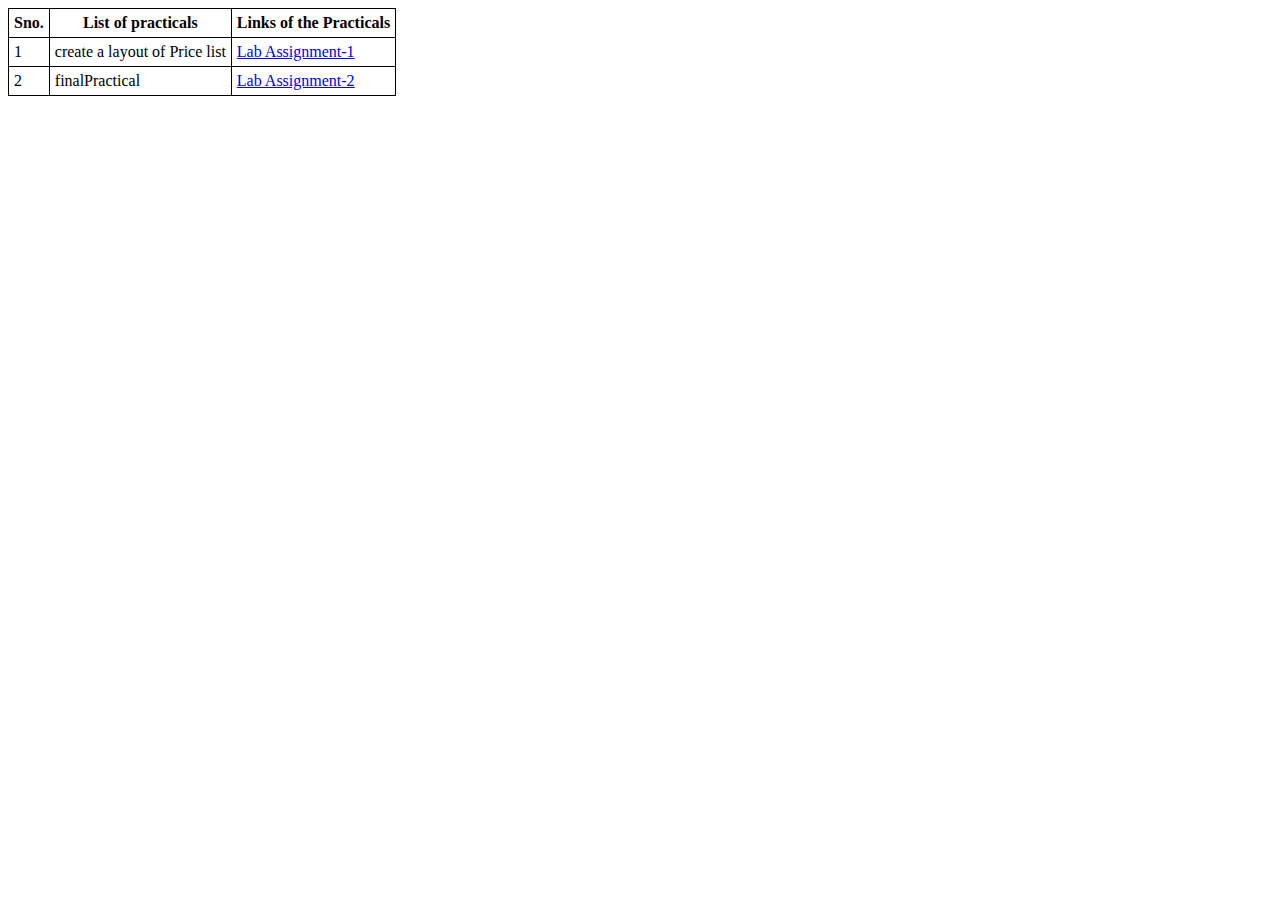
<file: index.html>
<!DOCTYPE html>
<html lang="en">

<head>
    <meta charset="UTF-8">
    <meta http-equiv="X-UA-Compatible" content="IE=edge">
    <meta name="viewport" content="width=device-width, initial-scale=1.0">
    <title>Document</title>
    <style>
       
        table,th,td{
            border: 1px solid black;
            border-collapse: collapse;
        }
        th,td{
            padding: 5px;
        }
    </style>
</head>

<body>
    <table>
        <thead>
            <tr>
                <th>Sno.</th>
                <th>List of practicals</th>
                <th>Links of the Practicals</th>
            </tr>
        </thead>
        <tbody>
            <tr>
                <td>1</td>
                <td>create a layout of Price list</td>
                <td><a href="./pages/LabAssignment-1.html">Lab Assignment-1</a></td>
            </tr>
            <tr>
                <td>2</td>
                <td>finalPractical</td>
                <td><a href="./pages/FinalPractical.html">Lab Assignment-2</a></td>
            </tr>
        </tbody>
    </table>
</body>

</html>
</file>
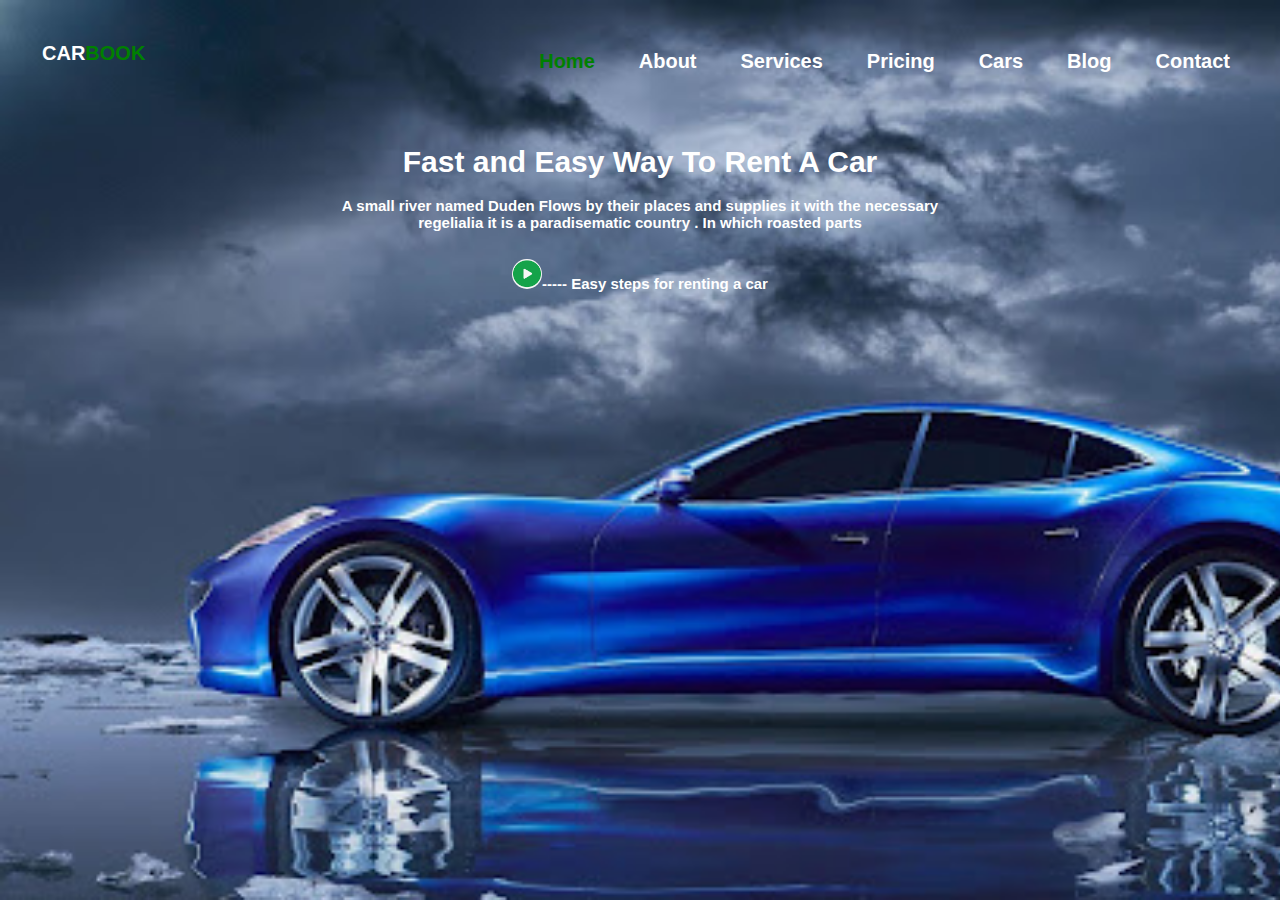
<file: pages/FinalPractical.html>
<!DOCTYPE html>
<html lang="en">

<head>
    <meta charset="UTF-8">
    <meta http-equiv="X-UA-Compatible" content="IE=edge">
    <meta name="viewport" content="width=device-width, initial-scale=1.0">
    <link rel="stylesheet" href="https://stackpath.bootstrapcdn.com/font-awesome/4.7.0/css/font-awesome.min.css" />
    <title>Final Practical</title>
  
    <link rel="stylesheet" href="../css/finalPractical.css">
    
</head>

<body>
    <div class="container">
        <h5 class="heading"><strong>CAR<span style="color: green;">BOOK</span></strong></h5>
        <ul>
            <li><a style="color: green;" href="#"><strong>Home</strong></a></li>
            <li><a href="#"><strong>About</strong></a></li>
            <li><a href="#"><strong>Services</strong></a></li>
            <li><a href="#"><strong>Pricing</strong></a></li>
            <li><a href="#"><strong>Cars</strong></a></li>
            <li><a href="#"><strong>Blog</strong></a></li>
            <li><a href="#"><strong>Contact</strong></a></li>
        </ul>
    </div>

    <div class="area">
        
        <h2>Fast and Easy Way To Rent A Car</h2>
        <br>
        <h5>A small river named Duden Flows by their places and supplies it with the necessary</h5>
        <h5>regelialia it is a paradisematic country . In which roasted parts </h5>
        <br>
        <h4><img src="../images/playbutton.png">----- Easy steps for renting a car</h4>
    </div>


</body>

</html>
</file>
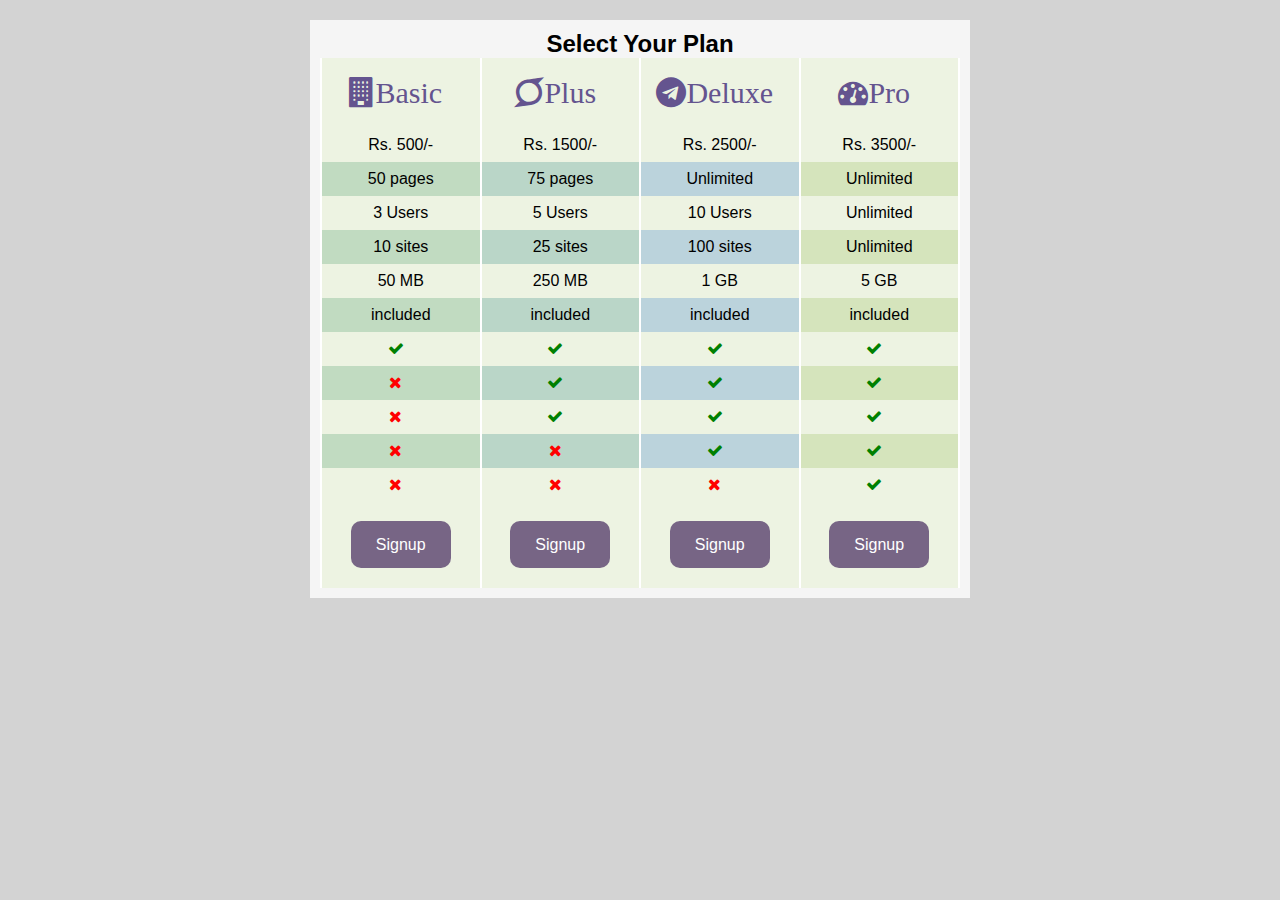
<file: pages/LabAssignment-1.html>
<!DOCTYPE html>
<html lang="en">

<head>
    <meta charset="UTF-8">
    <meta http-equiv="X-UA-Compatible" content="IE=edge">
    <meta name="viewport" content="width=device-width, initial-scale=1.0">
    <title>Document</title>
    <link rel="stylesheet" href="https://stackpath.bootstrapcdn.com/font-awesome/4.7.0/css/font-awesome.min.css" />
    <link rel="stylesheet" href="../css/labassignment-1.css">
</head>

<body>
    <div class="container">
        <h2>Select Your Plan</h2>
        <table class="custom-table">
            <thead>
                <colgroup class="basic"></colgroup>
                <colgroup class="plus"></colgroup>
                <colgroup class="deluxe"></colgroup>
                <colgroup class="pro"></colgroup>
                <tr>
                    <th><i class="fa fa-building">Basic</i></th>
                    <th><i class="fa fa-superpowers">Plus</i></th>
                    <th><i class="fa fa-telegram" aria-hidden="true">Deluxe</i></th>
                    <th><i class="fa fa-tachometer">Pro</i> </th>
                </tr>
            </thead>

            <tbody>
                <tr>
                    <td>Rs. 500/-</td>
                    <td>Rs. 1500/-</td>
                    <td>Rs. 2500/-</td>
                    <td>Rs. 3500/-</td>
                </tr>
                <tr>
                    <td>50 pages</td>
                    <td>75 pages</td>
                    <td>Unlimited</td>
                    <td>Unlimited</td>
                </tr>
                <tr>
                    <td>3 Users</td>
                    <td>5 Users</td>
                    <td>10 Users</td>
                    <td>Unlimited</td>
                </tr>
                <tr>
                    <td>10 sites</td>
                    <td>25 sites</td>
                    <td>100 sites</td>
                    <td>Unlimited</td>
                </tr>
                <tr>
                    <td>50 MB</td>
                    <td>250 MB</td>
                    <td>1 GB</td>
                    <td>5 GB</td>
                </tr>
                <tr>
                    <td>included</td>
                    <td>included</td>
                    <td>included</td>
                    <td>included</td>
                </tr>
                <tr>
                    <td><i class="fa fa-check"></i></td>
                    <td><i class="fa fa-check"></i></td>
                    <td><i class="fa fa-check"></i></td>
                    <td><i class="fa fa-check"></i></td>
                </tr>
                <tr>
                    <td><i class="fa fa-times" aria-hidden="true"></i></td>
                    <td><i class="fa fa-check"></i></td>
                    <td><i class="fa fa-check"></i></td>
                    <td><i class="fa fa-check"></i></td>
                </tr>
                <tr>
                    <td><i class="fa fa-times" aria-hidden="true"></i></td>
                    <td><i class="fa fa-check"></i></td>
                    <td><i class="fa fa-check"></i></td>
                    <td><i class="fa fa-check"></i></td>
                </tr>
                <tr>
                    <td><i class="fa fa-times" aria-hidden="true"></i></td>
                    <td><i class="fa fa-times" aria-hidden="true"></i></td>
                    <td><i class="fa fa-check"></i></td>
                    <td><i class="fa fa-check"></i></td>
                </tr>
                <tr>
                    <td><i class="fa fa-times" aria-hidden="true"></i></td>
                    <td><i class="fa fa-times" aria-hidden="true"></i></td>
                    <td><i class="fa fa-times" aria-hidden="true"></i></td>
                    <td><i class="fa fa-check"></i></td>
                </tr>
            </tbody>
            <tfoot>
                <tr>
                    <td><a href="#">Signup</a></td>
                    <td><a href="#">Signup</a></td>
                    <td><a href="#">Signup</a></td>
                    <td><a href="#">Signup</a></td>
                </tr>
            </tfoot>
        </table>
    </div>
</body>

</html>
</file>
<file: css/finalPractical.css>
*{
    margin: 0;
    padding: 0;
    box-sizing: border-box;
}
body{
    background-image: url("../images/carimage.jpg");
    background-repeat: no-repeat;
    background-size: cover;
    background-attachment: fixed;
    width: 100%;
    height: 100%;
}

.heading{
    float: left; 
    margin: 22px;
    text-transform: uppercase; 
    color: white;
    padding: 20px;
    font-size: 20px;
    font-family: Arial, Helvetica, sans-serif;
    
}
ul{
    
    float: right;
    margin: 10px;
    padding: 20px;
    list-style: none;
    
}
ul>li{
    display: inline-block;
    margin: 10px;
   padding: 10px;
}
li>a{
    display: block;
    float: right;
   
    text-decoration: none;
    color: white;
    font-size: 20px;
    font-family: Arial, Helvetica, sans-serif;
}
.area{
    display: inline;
    margin: 900px;
    padding: 200px;
    text-align: center;
    justify-content: center;
}
h5,h4{
    font-size: 15px;
    font-family: Arial, Helvetica, sans-serif;
    color: white;
}
h4{
    margin: 10px;
}
h2{
    font-size: 30px;
    font-family: Arial, Helvetica, sans-serif;
    color: white;
}
img{
    border-radius: 15px;
    height: 30px;
    width: 30px;
}
</file>
<file: css/labassignment-1.css>
*{
    margin: 0;
    padding: 0;
    box-sizing: border-box;
    font-family: Arial, Helvetica, sans-serif;
}
body{
    width: 100%;
    background-color: lightgrey;
}
.container{
    width: 660px;
    background-color:whitesmoke;
    margin: 20px auto;
    padding: 10px;
    /* height: fit-content; */
   
}
.custom-table{
    width: 100%;
    margin: 0 auto;
    border-collapse: collapse;
}
.basic{
    background-color: #c1dbc1;
}
.plus{
    background-color: #bad6c8;
}
.deluxe{
    background-color: #bbd3dc;
}
.pro{
    background-color: #d5e4bc;
}    

.custom-table td, .custom-table th{
    width: 150px;
    padding: 8px 5px;
    text-align: center;
    border-right: 2px solid white;
    border-left: 2px solid white;
}
.custom-table th{
    height: 70px;
    color: #64548f;
    font-size: 30px;
}
i{
    color: #64548f;
    font-size: 28px;
    margin-right: 10px;
}
tbody tr:nth-child(odd),
tfoot tr:nth-child(odd){
background-color: #edf3e2;
}
h2{
    text-align: center;
    color: black;
}
.fa-times{
    color: red;
}
.fa-check{
    color: green;
}
tfoot tr{
    line-height: 70px;

}
a{
    text-decoration: none;
    color: white;
    padding: 15px 25px;
    background-color: rgb(119, 101, 133);
    border-radius: 10px;
}
</file>
